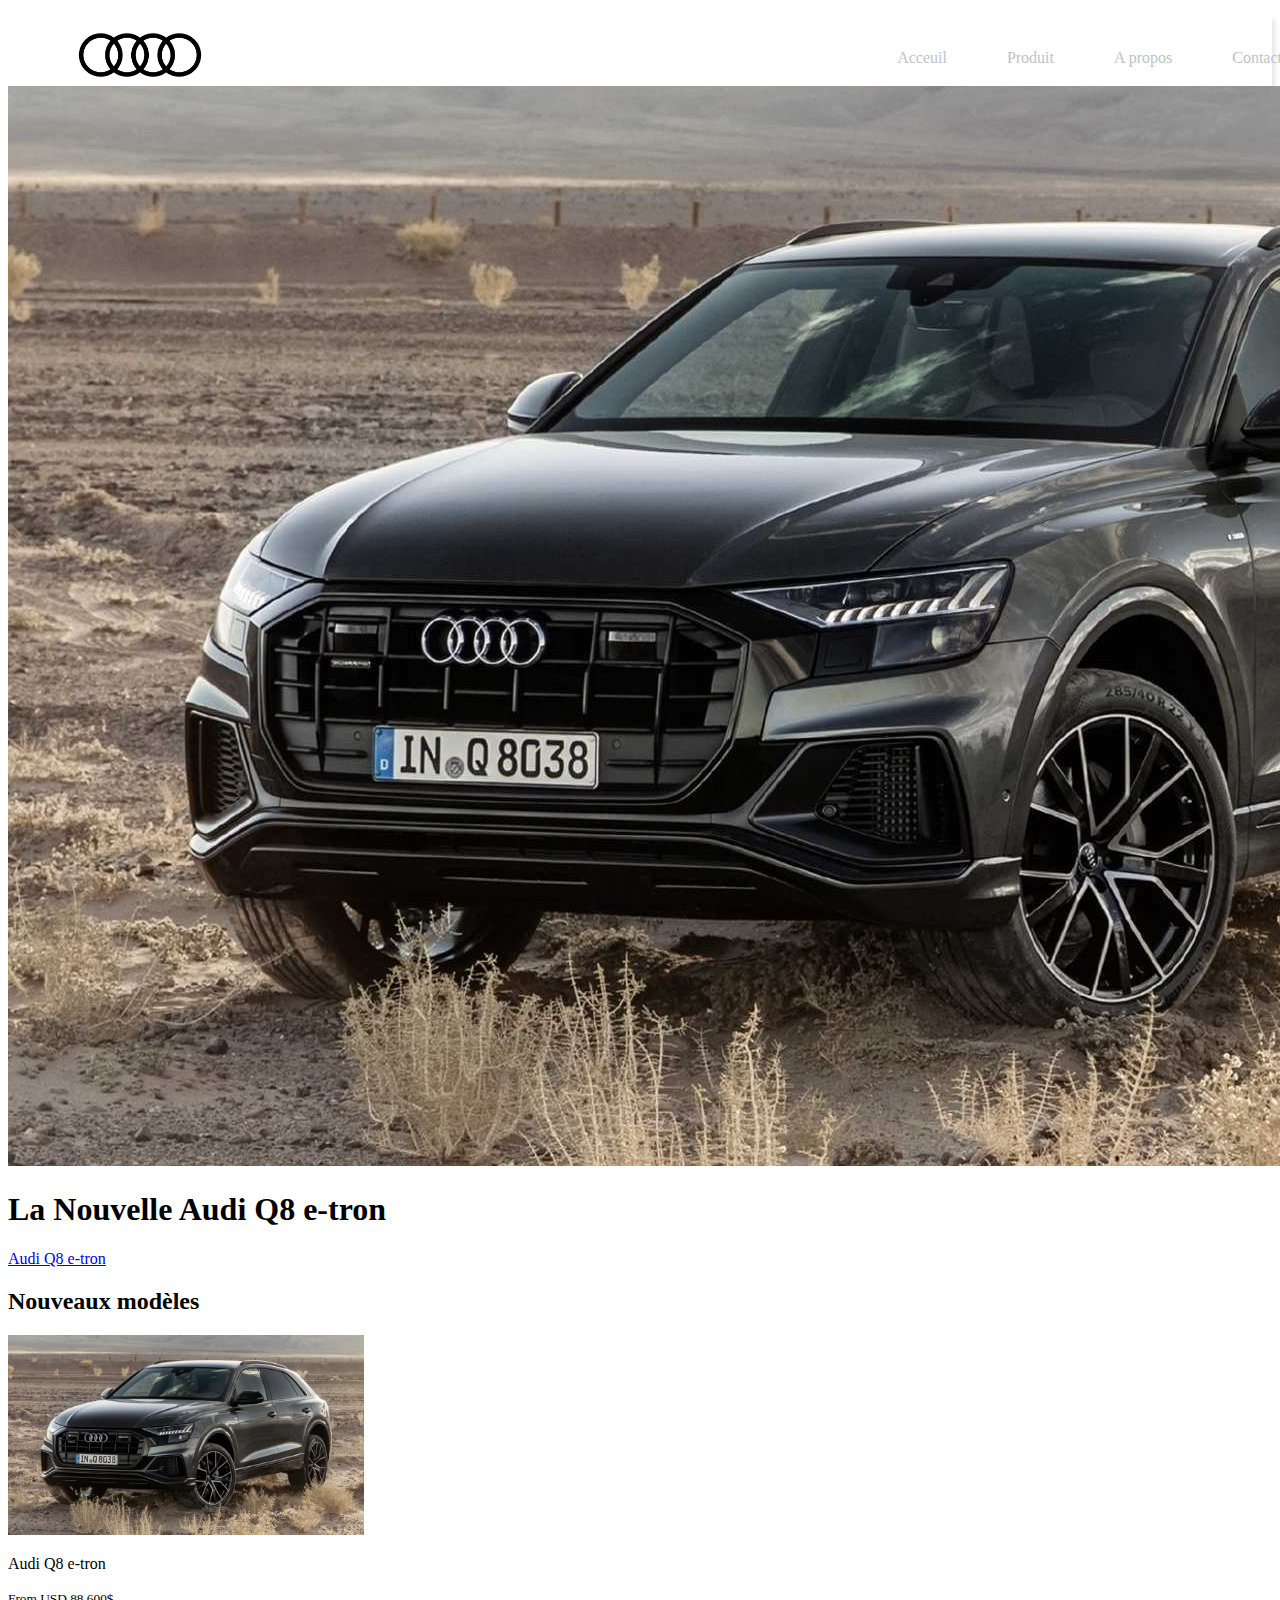
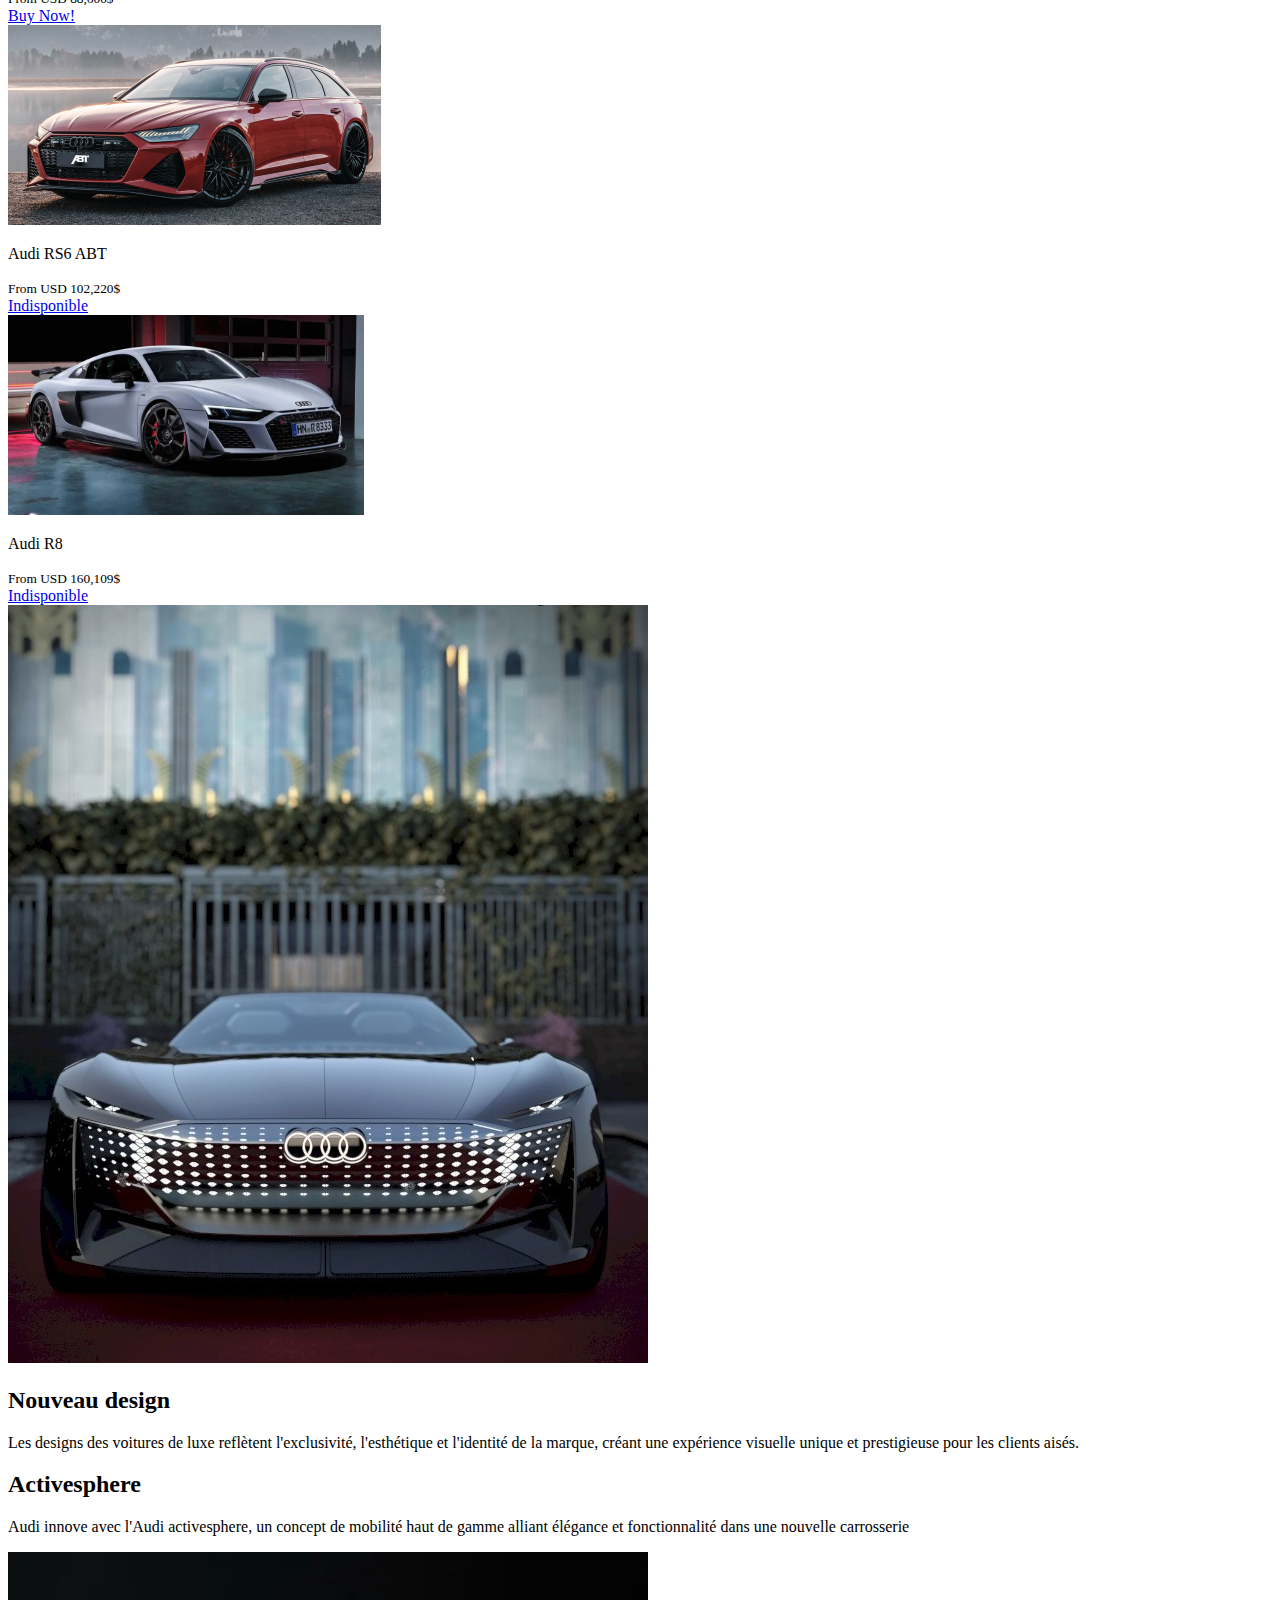
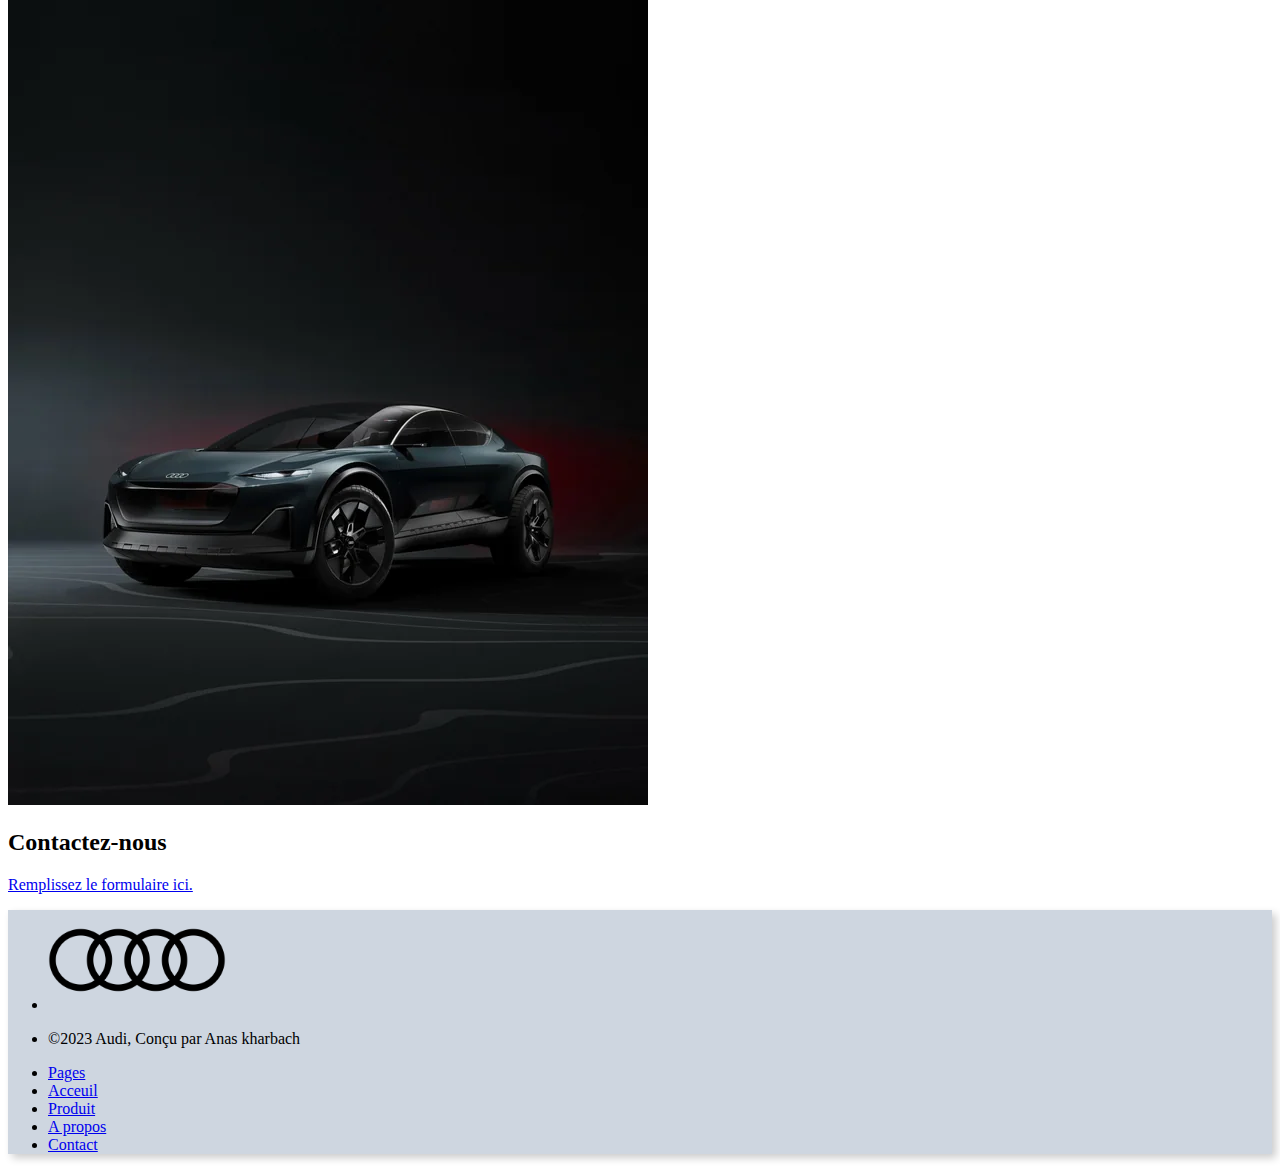
<file: index.html>
<!DOCTYPE html>
<html lang="en">
  <head>
    <meta charset="UTF-8" />
    <meta name="viewport" content="width=device-width, initial-scale=1.0" />
    <link rel="stylesheet" href="style.css" />  
    <link rel="icon" href="image/Audi.logo.jpg" type="image/x-icon">  
    <link href="https://cdn.jsdelivr.net/npm/bootstrap@5.3.2/dist/css/bootstrap.min.css"rel="stylesheet"integrity="sha384-T3c6CoIi6uLrA9TneNEoa7RxnatzjcDSCmG1MXxSR1GAsXEV/Dwwykc2MPK8M2HN"crossorigin="anonymous"/>
    <title>Acceuil</title>
  </head>
  <body>
    <nav>
      <ul>
        <li>
          <a href="index.html" class="audi  rounded">
            <img src="image/Audi-Logo.png" alt="audi" height="70px" width="auto" class="Audi" />
          </a>
        </li>
        <li><a href="index.html" class="items ">Acceuil</a></li>
        <li><a href="Produit.html" class="items">Produit</a></li>
        <li><a href="aboutUS.html" class="items">A propos</a></li>
        <li><a href="Contact.html" class="items">Contact</a></li>
      </ul>

    </nav>

    <div class="container position-relative text-center">
      <header class="position-relative text-center text-white mb-5">
        <img src="image/audi-q8.jpg" class="w-100 py-1 rounded" alt="Audi"/>
        <div
          class="position-absolute top-50 start-50 translate-middle-x w-100 px-3">
          <h1 class="display-6 text-light">La Nouvelle Audi Q8 e-tron</h1>
          <a href="Produit.html" class="btn btn-light"> Audi Q8 e-tron </a>
        </div>
      </header>
      <h2 class="display-6 py-5" >Nouveaux modèles</h2>
      <div class="d-flex justify-content-between align-items-center flex-column flex-lg-row my-5" id="new">
        <div class="card m-2">
          <a href="Produit.html">
            <img
              src="image/audi-q8.jpg" class="card-img-top" height="200" alt="Produit"/>
          </a>
          <div class="card-body">
            <p class="cart-text fw-bold">Audi Q8 e-tron</p>
            <small> From USD 88,600$ </small>
          </div>
          <a href="Produit.html" class="btn btn-light"> Buy Now! </a>
        </div>
        <div class="card m-2">
          <a href="Produit.html">
            <img src="image/ABT_RS6-S_red_HR22_23.jpg" class="card-img-top" height="200" alt="Produit"/>
          </a>
          <div class="card-body">
            <p class="cart-text fw-bold">Audi RS6 ABT</p>
            <small> From USD 102,220$ </small>
          </div>
          <a href="Produit.html" class="btn btn-light disabled">
            Indisponible
          </a>
        </div>
        <div class="card m-2">
          <a href="Produit.html">
            <img
              src="image/2023-audi-r8-v10-gt-rwd.webp"class="card-img-top" height="200" alt="Produit" />
          </a>
          <div class="card-body">
            <p class="cart-text fw-bold">Audi R8</p>
            <small> From USD 160,109$ </small>
          </div>
          <a href="Produit.html" class="btn btn-light disabled">
            Indisponible
          </a>
        </div>
      </div>
      <div class="row text-start align-items-center gy-5 my-5">
        <div class="col-12 col-md-6">
          <img src="image/audi-skysphere-concept-2021-053.jpg" class="w-100 h-100 rounded" alt="" />
        </div>
        <div class="col-12 col-md-6">
          <h2>Nouveau design</h2>
          <p>
            Les designs des voitures de luxe reflètent l'exclusivité,
            l'esthétique et l'identité de la marque, créant une expérience
            visuelle unique et prestigieuse pour les clients aisés.
          </p>
        </div>
      </div>
      <div class="row text-start align-items-center gy-5 my-5">
        <div class="col-12 col-md-6">
          <h2>Activesphere</h2>
          <p>
            Audi innove avec l'Audi activesphere, un concept de mobilité haut de
            gamme alliant élégance et fonctionnalité dans une nouvelle
            carrosserie
          </p>
        </div>
        <div class="col-12 col-md-6">
          <img src="image/2023-audi-activesphere-concept-v0-lmb4de85y3fa1.webp" class="w-100 h-100" alt=""/>
        </div>
      </div>
      <section class="my-5 mx-auto py-5" id="contactbuttom">
        <h2>Contactez-nous</h2>
        <a href="Contact.html" class="btn btn-light">
          Remplissez le formulaire ici.
        </a>
      </section>
    </div>
    

    <div class="container footer">
      <footer class="d-flex justify-content-between my-5 text-start flex-wrap">
        <ul class="nav flex-column">
          <li class="nav-item">
            <a href="index.html" class="nav-link text-muted">
              <img src="image/Audi-Logo.png" height="100" alt="Logo" />
            </a>
          </li>
          <li class="fw-bold nav-item">
            <p class="text-dark mt-3">
              &copy;2023 Audi, Conçu par Anas kharbach
            </p>
          </li>
        </ul>
        <ul class="nav flex-column">
          <li class="fw-bold nav-item">
            <a href="#" class="nav-link text-dark"> Pages </a>
          </li>
          <li class="nav-item">
            <a href="index.html" class="nav-link text-dark"> Acceuil </a>
          </li>
          <li class="nav-item">
            <a href="Produit.html" class="nav-link text-dark"> Produit </a>
          </li>
          <li class="nav-item">
            <a href="aboutUS.html" class="nav-link text-dark"> A propos </a>
          </li>
          <li class="nav-item">
            <a href="Contact.html"class="nav-link text-dark"> Contact </a>
          </li>
        </ul>
      </footer>
    </div>
    </div>
  </body>
</html>
</file>
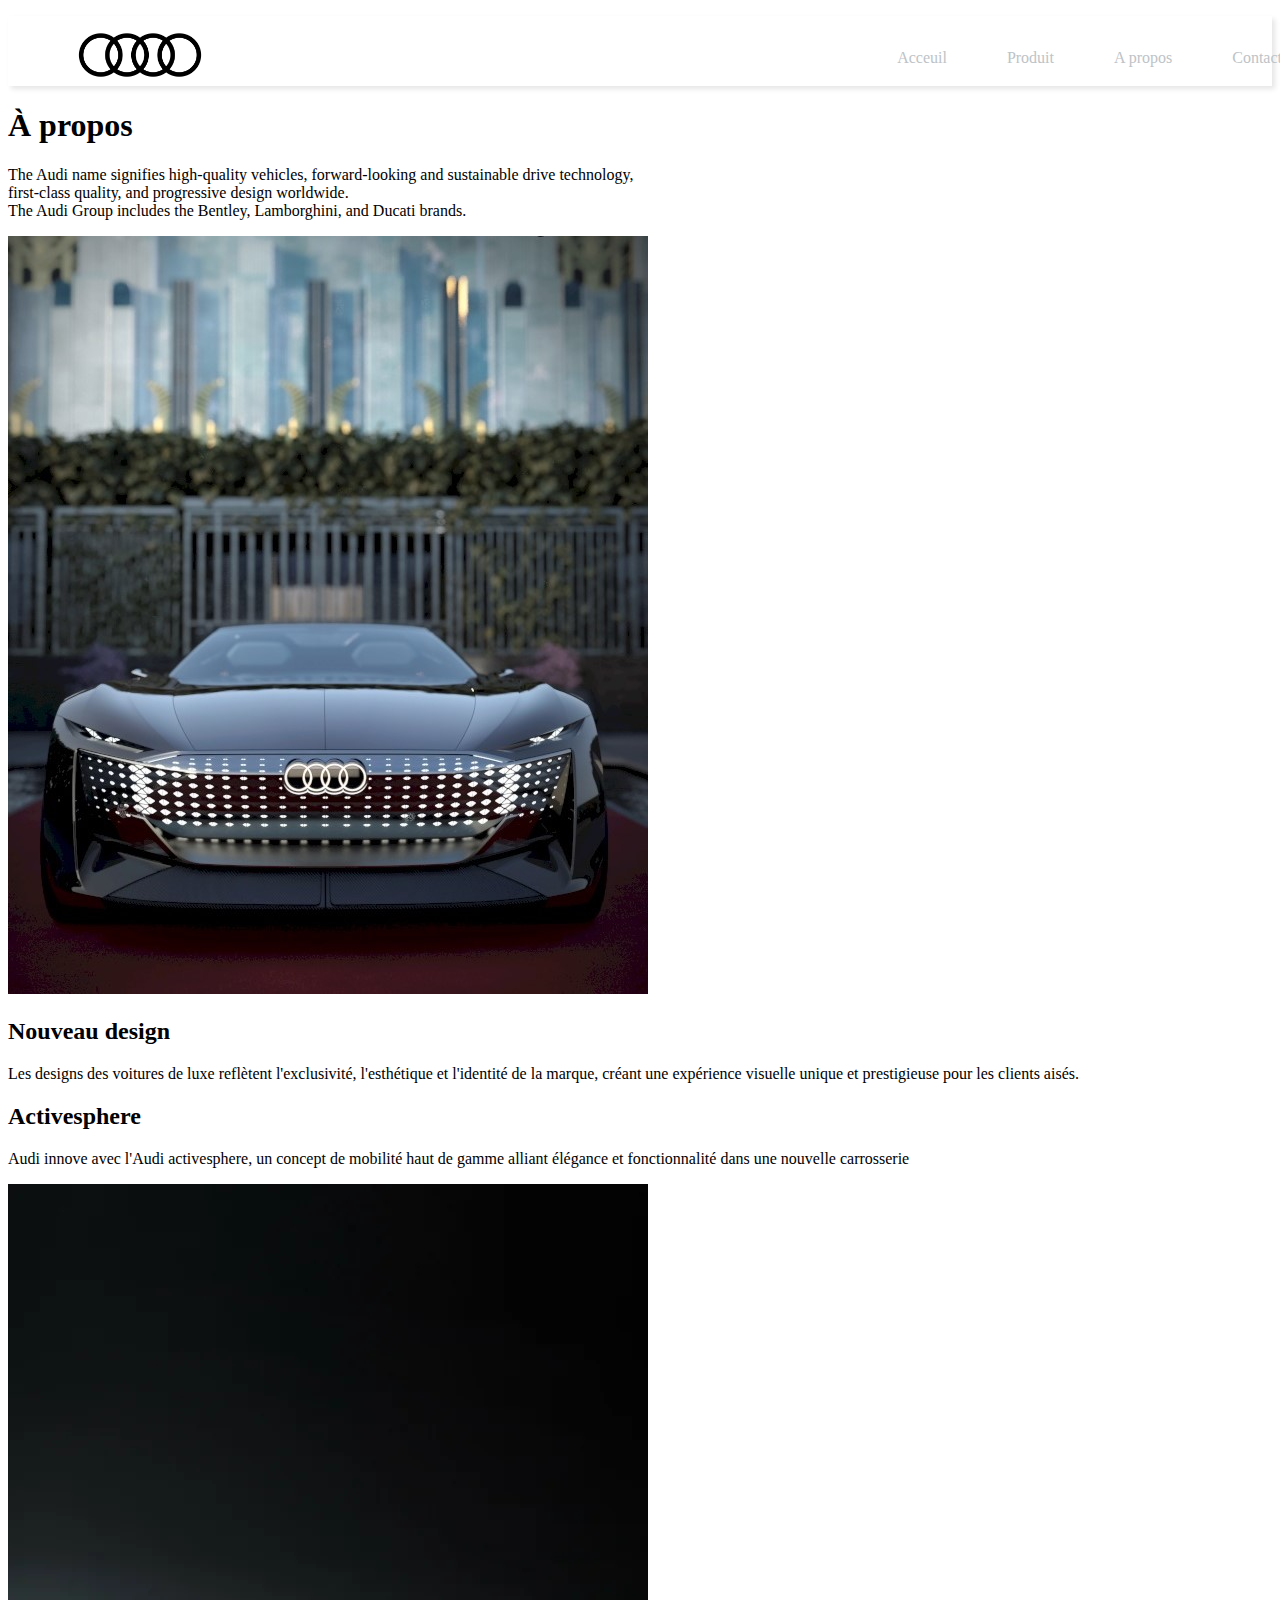
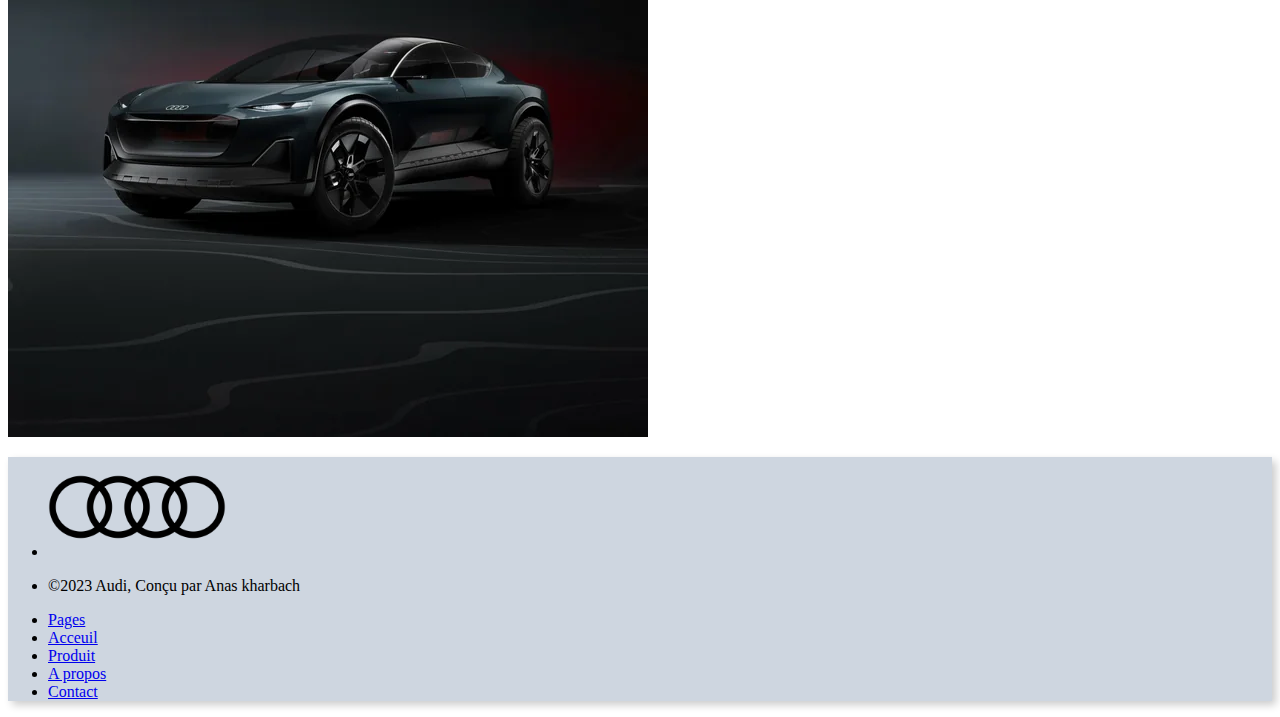
<file: aboutUS.html>
<!DOCTYPE html>
<html lang="en">
  <head>
    <meta charset="UTF-8" />
    <meta name="viewport" content="width=device-width, initial-scale=1.0" />
    <link rel="stylesheet" href="style.css" />
    <link rel="icon" href="Logo-Audi-1.jpg" type="image/x-icon">  
    <link
      href="https://cdn.jsdelivr.net/npm/bootstrap@5.3.2/dist/css/bootstrap.min.css"
      rel="stylesheet"
      integrity="sha384-T3c6CoIi6uLrA9TneNEoa7RxnatzjcDSCmG1MXxSR1GAsXEV/Dwwykc2MPK8M2HN"
      crossorigin="anonymous"
    />
    <title>À propos</title>
  </head>
  <body>
    <nav>
      <ul>
        <li>
          <a href="index.html" class="audi">
            <img src="image/Audi-Logo.png" alt="audi" height="70px" width="auto" />
          </a>
        </li>
        <li><a href="index.html" class="items">Acceuil</a></li>
        <li><a href="Produit.html" class="items">Produit</a></li>
        <li><a href="aboutUS.html" class="items">A propos</a></li>
        <li><a href="Contact.html" class="items">Contact</a></li>
      </ul>
    </nav>
    <div class="container position-relative text-center mt-4">
      <h1>À propos</h1>
      <p>The Audi name signifies high-quality vehicles, forward-looking and sustainable drive technology,<br> first-class quality, and progressive design worldwide. <br>The Audi Group includes the Bentley, Lamborghini, and Ducati brands.</p>
    </div>
    <div class="container position-relative text-center">
    <div class="row text-start align-items-center gy-5 my-5">
      <div class="col-12 col-md-6">
        <img src="image/audi-skysphere-concept-2021-053.jpg" class="w-100 h-100" alt="" />
      </div>
      <div class="col-12 col-md-6">
        <h2>Nouveau design</h2>
        <p>
          Les designs des voitures de luxe reflètent l'exclusivité,
          l'esthétique et l'identité de la marque, créant une expérience
          visuelle unique et prestigieuse pour les clients aisés.
        </p>
      </div>
    </div>
    <div class="row text-start align-items-center gy-5 my-5">
      <div class="col-12 col-md-6">
        <h2>Activesphere</h2>
        <p>
          Audi innove avec l'Audi activesphere, un concept de mobilité haut de
          gamme alliant élégance et fonctionnalité dans une nouvelle
          carrosserie
        </p>
      </div>
      <div class="col-12 col-lg-6">
        <img src="image/2023-audi-activesphere-concept-v0-lmb4de85y3fa1.webp" class="w-100 h-100" alt=""/>
      </div>
    </div>
    </div>
    <div class="container footer">
      <footer class="d-flex justify-content-between my-5 text-start flex-wrap">
        <ul class="nav flex-column">
          <li class="nav-item">
            <a href="index.html" class="nav-link text-muted">
              <img src="image/Audi-Logo.png" height="100" alt="Logo" />
            </a>
          </li>
          <li class="fw-bold nav-item">
            <p class="text-dark mt-3">
              &copy;2023 Audi, Conçu par Anas kharbach
            </p>
          </li>
        </ul>
        <ul class="nav flex-column">
          <li class="fw-bold nav-item">
            <a href="#" class="nav-link text-dark"> Pages </a>
          </li>
          <li class="nav-item">
            <a href="index.html" class="nav-link text-dark"> Acceuil </a>
          </li>
          <li class="nav-item">
            <a href="Produit.html" class="nav-link text-dark"> Produit </a>
          </li>
          <li class="nav-item">
            <a href="index.html" class="nav-link text-dark"> A propos </a>
          </li>
          <li class="nav-item">
            <a href="index.html" class="nav-link text-dark"> Contact </a>
          </li>
        </ul>
      </footer>
    </div>
  </body>
</html>
</file>
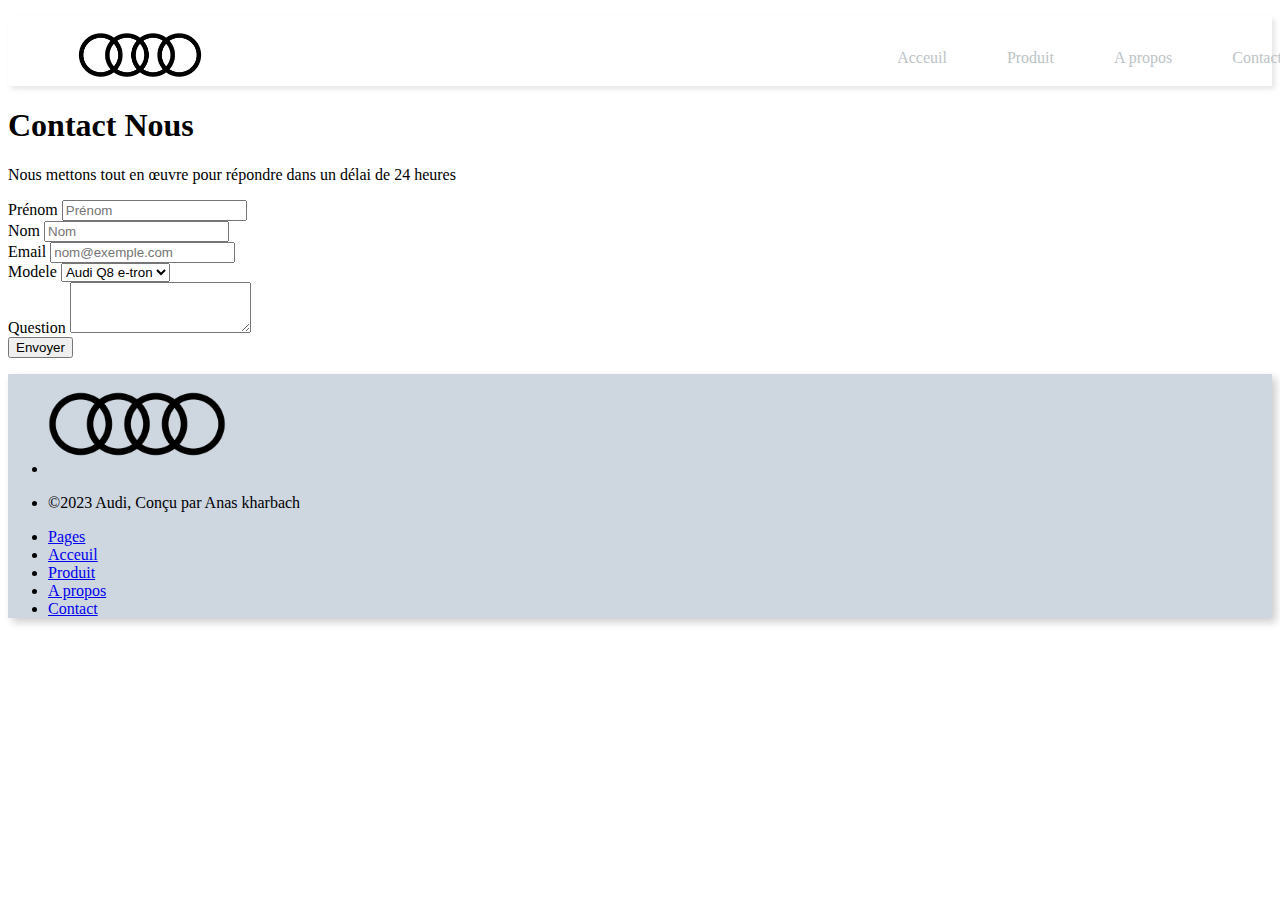
<file: Contact.html>
<!DOCTYPE html>
<html lang="en">
  <head>
    <meta charset="UTF-8" />
    <meta name="viewport" content="width=device-width, initial-scale=1.0" />
    <link rel="stylesheet" href="style.css" />
    <link rel="icon" href="image/audi-logo-2016-download.webp" type="image/x-icon">  
    <link
      href="https://cdn.jsdelivr.net/npm/bootstrap@5.3.2/dist/css/bootstrap.min.css"
      rel="stylesheet"
      integrity="sha384-T3c6CoIi6uLrA9TneNEoa7RxnatzjcDSCmG1MXxSR1GAsXEV/Dwwykc2MPK8M2HN"
      crossorigin="anonymous"
    />
    <title>Contact</title>
  </head>
  <body>
      <nav>
        <ul>
          <li>
            <a href="index.html" class="audi">
              <img src="image/Audi-Logo.png" alt="audi" height="70px" width="auto" />
            </a>
          </li>
          <li><a href="index.html" class="items">Acceuil</a></li>
          <li><a href="Produit.html" class="items">Produit</a></li>
          <li><a href="aboutUS.html" class="items">A propos</a></li>
          <li><a href="Contact.html" class="items">Contact</a></li>
        </ul>
      </nav>
    <div class="container position-relative text-center mt-4">
      <h1>Contact Nous </h1>
      <p>Nous mettons tout en œuvre pour répondre dans un délai de 24 heures</p>
    </div>
    <div class="container">
      <form>
        <div class="form-group">
          <div class="row">
            <div class="col">
              <label for="FirstName">Prénom</label>
              <input type="text" class="form-control" placeholder="Prénom" id="FirstName">
            </div>
            <div class="col">
              <label for="lastname">Nom</label>
              <input type="text" class="form-control" placeholder="Nom" id="lastname">
            </div>
          </div>
        </div>
        <div class="form-group">
          <label for="Email">Email</label>
          <input type="email" placeholder="nom@exemple.com" id="Email" class="form-control">
        </div>
        <div class="form-group">
          <label for="Produit">Modele</label>
          <select class="form-control" id="Produit">
            <option selected>Audi Q8 e-tron</option>
          </select>
        </div>
        <div class="form-group">
          <label for="Message">Question</label>
          <textarea class="form-control" rows="3" id="Message"></textarea>
        </div>
        <div class="form-group mt-3">
          <button class="btn btn-secondary" type="submit" value="Envoyer">Envoyer</button>
        </div>
      </form>
    </div>


    <div class="container footer">
      <footer class="d-flex justify-content-between my-5 text-start flex-wrap">
        <ul class="nav flex-column">
          <li class="nav-item">
            <a href="index.html" class="nav-link text-muted">
              <img src="image/Audi-Logo.png" height="100" alt="Logo" />
            </a>
          </li>
          <li class="fw-bold nav-item">
            <p class="text-dark mt-3">
              &copy;2023 Audi, Conçu par Anas kharbach
            </p>
          </li>
        </ul>
        <ul class="nav flex-column">
          <li class="fw-bold nav-item">
            <a href="#" class="nav-link text-dark"> Pages </a>
          </li>
          <li class="nav-item">
            <a href="index.html" class="nav-link text-dark"> Acceuil </a>
          </li>
          <li class="nav-item">
            <a href="Produit.html" class="nav-link text-dark"> Produit </a>
          </li>
          <li class="nav-item">
            <a href="index.html" class="nav-link text-dark"> A propos </a>
          </li>
          <li class="nav-item">
            <a href="index.html" class="nav-link text-dark"> Contact </a>
          </li>
        </ul>
      </footer>
    </div>
  </body>
</html>
</file>
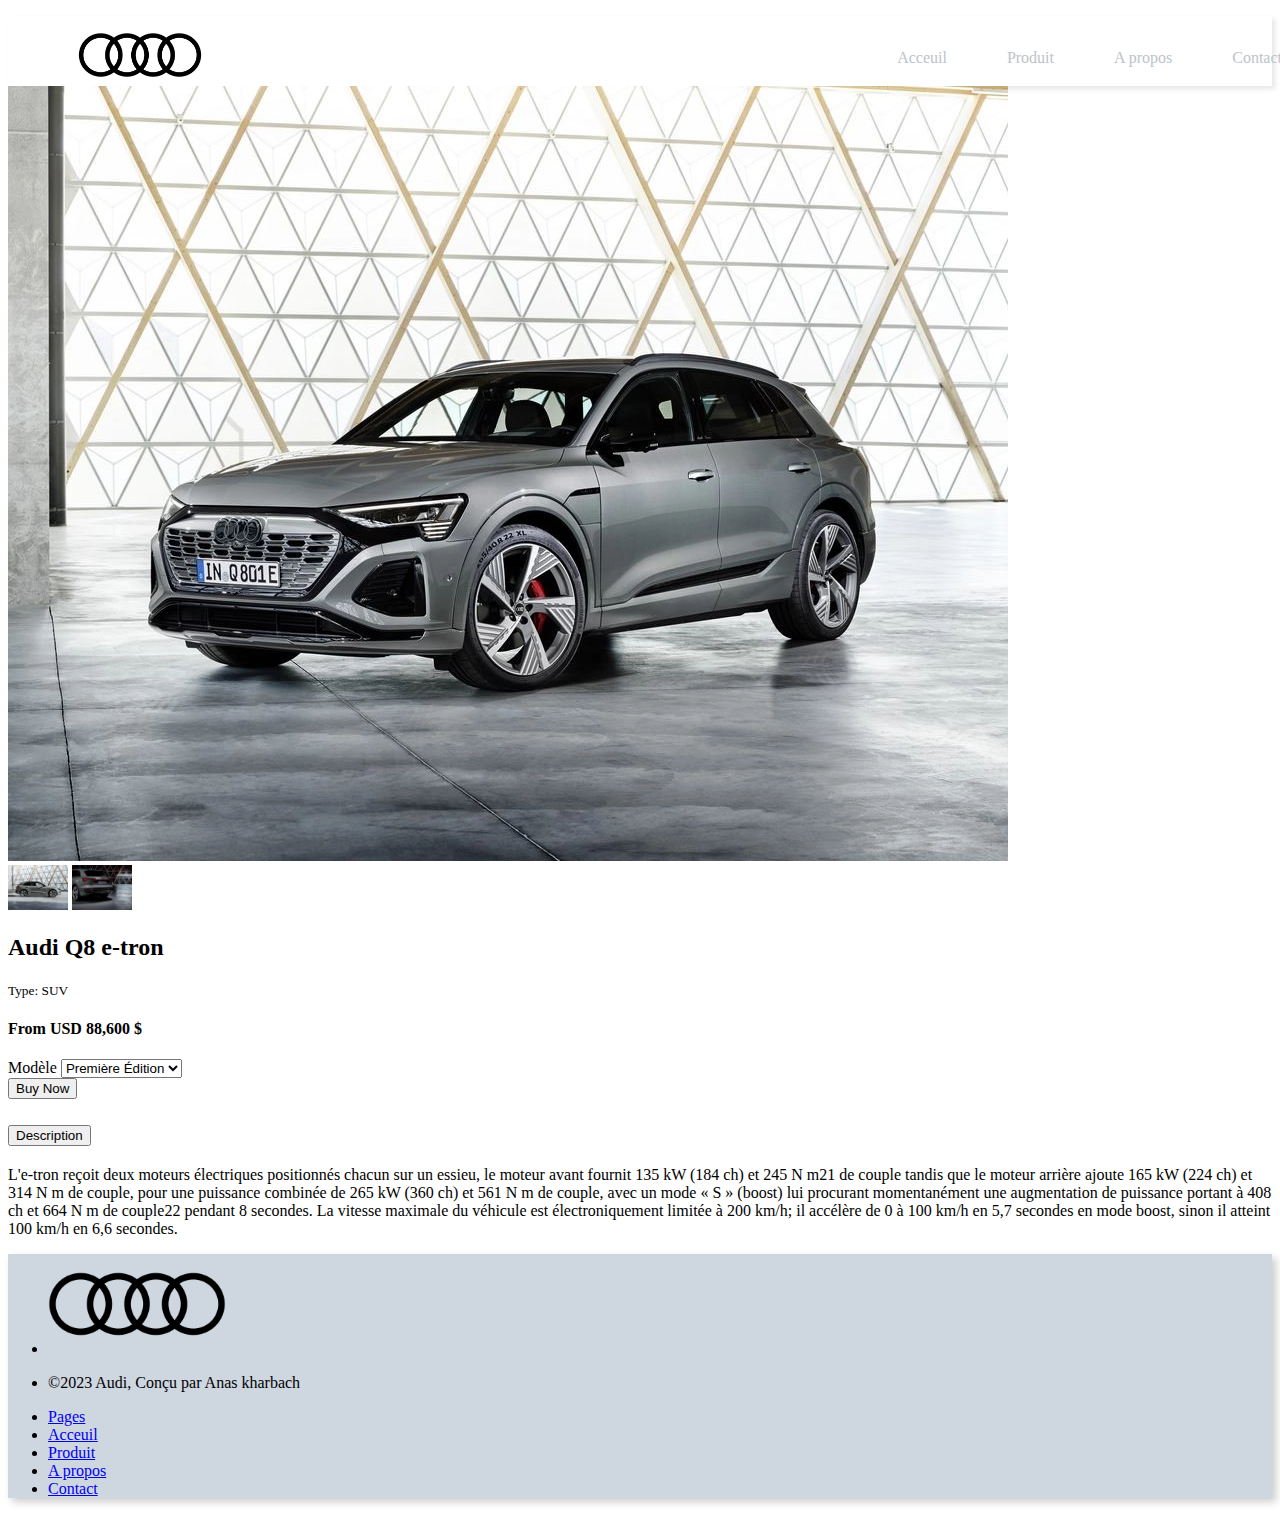
<file: Produit.html>
<!DOCTYPE html>
<html lang="en">
  <head>
    <meta charset="UTF-8" />
    <meta name="viewport" content="width=device-width, initial-scale=1.0" />
    <link rel="stylesheet" href="style.css" />
    <link rel="icon" href="Logo-Audi-1.jpg" type="image/x-icon">  
    <link
      href="https://cdn.jsdelivr.net/npm/bootstrap@5.3.2/dist/css/bootstrap.min.css"
      rel="stylesheet"
      integrity="sha384-T3c6CoIi6uLrA9TneNEoa7RxnatzjcDSCmG1MXxSR1GAsXEV/Dwwykc2MPK8M2HN"
      crossorigin="anonymous"/>
    <title>Produit</title>
  </head>
  <body>
    <nav>
      <ul>
        <li>
          <a href="index.html" class="audi">
            <img src="image/Audi-Logo.png" alt="audi" height="70px" width="auto" />
          </a>
        </li>
        <li><a href="index.html" class="items">Acceuil</a></li>
        <li><a href="Produit.html" class="items">Produit</a></li>
        <li><a href="aboutUS.html" class="items">A propos</a></li>
        <li><a href="Contact.html" class="items">Contact</a></li>
      </ul> 
    </nav>
      <div class="row py-5 g-5">
        <div class="col-12 col-lg-6">
          <img src="image/02 Audi Q8 e-tron 2023 Exterieur 34 Avant.jpg.webp" class="m-1 w-100 sliderMainImage" data-bs-toggle="modal" data-bs-target="#imageModal" alt="">
          <div>
            <img src="image/03 Audi Q8 e-tron 2023 Exterieur Profil.jpg.webp" width="60" class="m-1" alt="">
            <img src="image/07 Audi Q8 e-tron 2023 Exterieur Arriere.jpg.webp" width="60" class="m-1 " alt="">
          </div>
        </div>
        <div class="col-11 col-lg-6">
          <h2>Audi Q8 e-tron</h2>
          <small class="text-muted">
            Type: SUV
          </small>
          <h4 class="my-4">
            From USD
            <span id="prix">88,600</span>
            $
          </h4>
          <label for="Modele">
            Modèle
          </label>
          <select class="form-select" name="Modele" id="Modele">
            <option selected>Première Édition</option>
            <option>Black series</option>
          </select>
          <div class=" d-grid my-4">
            <button class="btn btn-lg btn-dark" type="button">
              Buy Now
            </button>
          </div>
          <div class="accordion">
            <div class="accordion-item">
              <h2 class="accordion-header" id="headingOne">
                <button class="accordion-button" type="button" data-bs-toggle="collapse" data-bs-target="#collapseOne" aria-expanded="true" aria-controls="collapseOne">
                  Description
                </button>
              </h2>
              <div id="collapseOne" class="accordion-collapse collapse show" aria-labelledby="headingOne" data-bs-parent="#accordionExample">
                <div class="accordion-body">
                  L'e-tron reçoit deux moteurs électriques positionnés chacun sur un essieu, le moteur avant fournit 135 kW (184 ch) et 245 N m21 de couple tandis que le moteur arrière ajoute 165 kW (224 ch) et 314 N m de couple, pour une puissance combinée de 265 kW (360 ch) et 561 N m de couple, avec un mode « S » (boost) lui procurant momentanément une augmentation de puissance portant à 408 ch et 664 N m de couple22 pendant 8 secondes. La vitesse maximale du véhicule est électroniquement limitée à 200 km/h; il accélère de 0 à 100 km/h en 5,7 secondes en mode boost, sinon il atteint 100 km/h en 6,6 secondes.
                </div>
              </div>
            </div>
          </div>

        </div>
      </div>


    <div class="container footer">
      <footer class="d-flex justify-content-between my-5 text-start flex-wrap">
        <ul class="nav flex-column">
          <li class="nav-item">
            <a href="index.html" class="nav-link text-muted">
              <img src="image/Audi-Logo.png" height="100" alt="Logo" />
            </a>
          </li>
          <li class="fw-bold nav-item">
            <p class="text-dark mt-3">
              &copy;2023 Audi, Conçu par Anas kharbach
            </p>
          </li>
        </ul>
        <ul class="nav flex-column">
          <li class="fw-bold nav-item">
            <a href="#" class="nav-link text-dark"> Pages </a>
          </li>
          <li class="nav-item">
            <a href="index.html" class="nav-link text-dark"> Acceuil </a>
          </li>
          <li class="nav-item">
            <a href="Produit.html" class="nav-link text-dark"> Produit </a>
          </li>
          <li class="nav-item">
            <a href="index.html" class="nav-link text-dark"> A propos </a>
          </li>
          <li class="nav-item">
            <a href="index.html" class="nav-link text-dark"> Contact </a>
          </li>
        </ul>
      </footer>
  </body>
</html>
</file>
<file: style.css>
nav {
  background-color: white;
  box-shadow: 3px 3px 5px rgb(0, 0, 0, 0.1);
  height: 70px;
}
nav ul {
  width: 100%;
  list-style: none;
  display: flex;
  justify-content: flex-end;
  align-items: center;
}
nav li {
  height: 50px;
}
.audi {
  padding-top: 14px;
}
nav a {
  height: 100%;
  padding: 0 30px;
  text-decoration: none;
  display: flex;
  align-items: center;
  color: black;
}
nav .items {
  color: #bdc3c7;
  padding-top: 17px;
}
nav .items:hover {
  color: black;
}
nav li:first-child {
  margin-right: auto;
}
#contactbuttom {
  max-width: 25em;
}
.footer {
  background-color: #ced6e0;
  box-shadow: 4px 4px 8px rgb(0, 0, 0, 0.2);
}
@media (min-width: 768px) {
  .nav ul {
    flex-direction: column;
    text-align: center;
  }}
</file>
